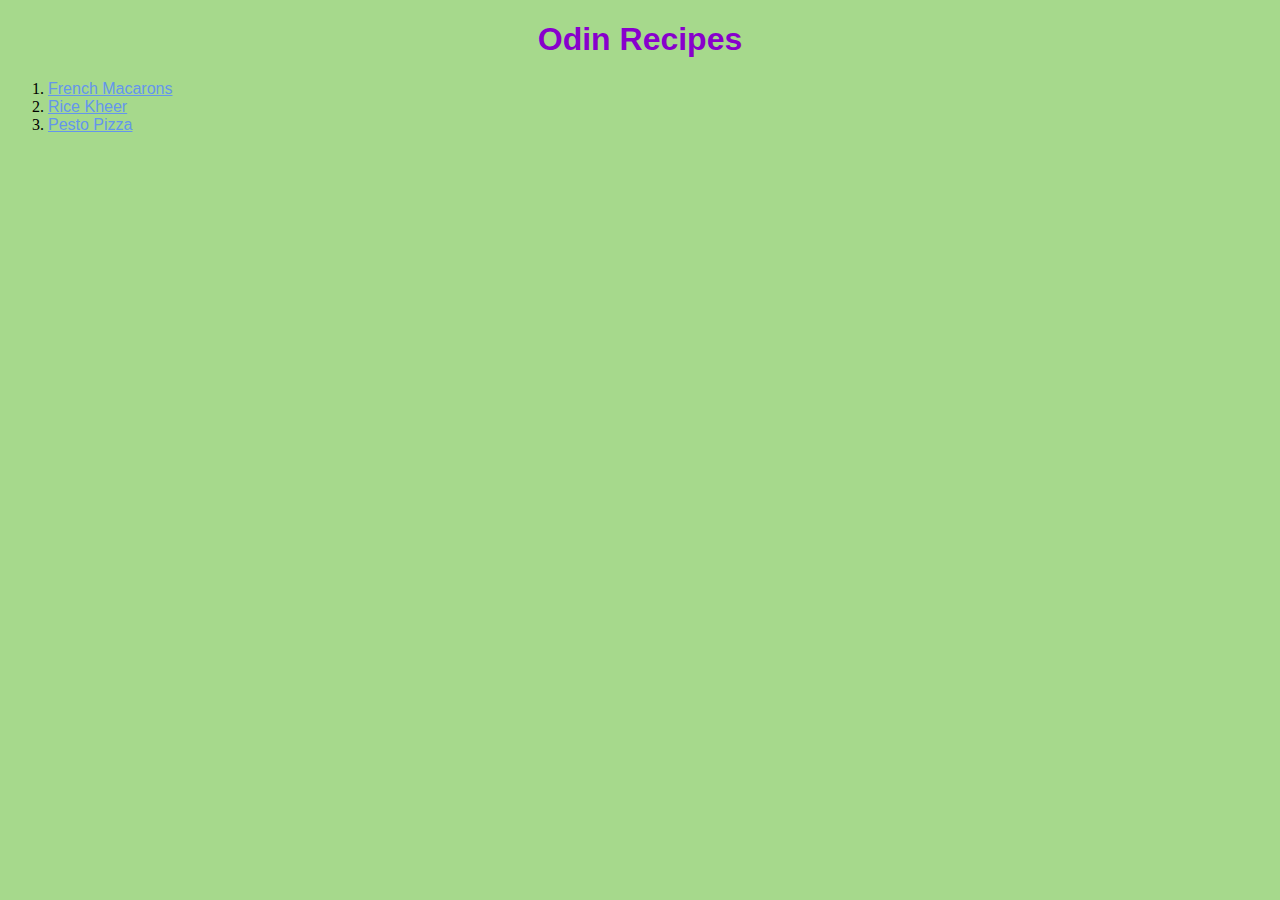
<file: index.html>
<!DOCTYPE html>
<html lang="en">
	<head>
		<meta charset="UTF-8">
        <link rel="stylesheet" href="css/styles.css">
		<title>Odin Recipes</title>
	</head>
	<body>
		<h1 class="title">Odin Recipes</h1>

		<ol>
			<li><a href="recipes/french-macarons.html">French Macarons</a></li>
			<li><a href="recipes/rice-kheer.html">Rice Kheer</a></li>
			<li><a href="recipes/pesto-pizza.html">Pesto Pizza</a></li>
		</ol>
	</body>
</html>
</file>
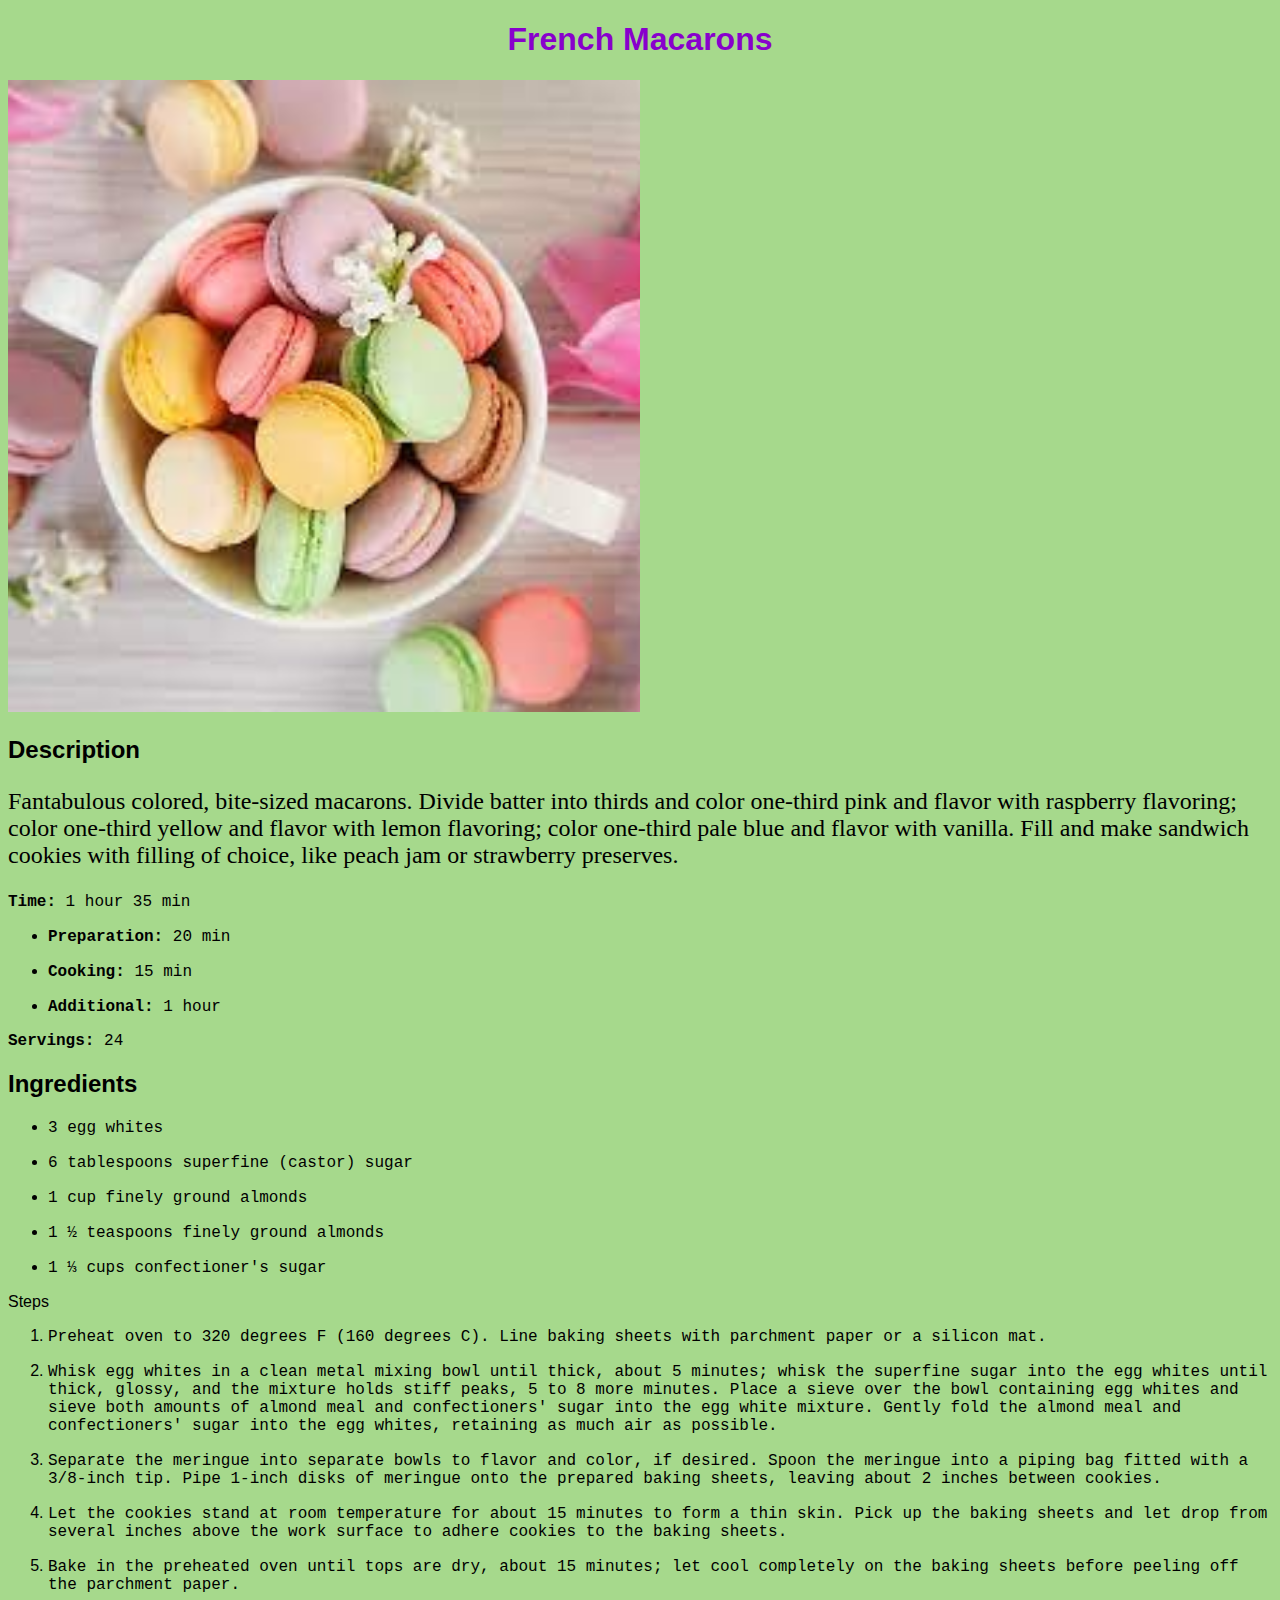
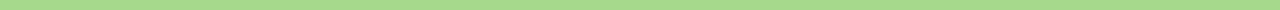
<file: recipes/french-macarons.html>
<!DOCTYPE html>
<html lang="en">
	<head>
		<meta charset="UTF-8">
        <link rel="stylesheet" href="../css/styles.css">
		<title>French Macarons - Odin Recipes</title>
	</head>
	<body>
		<h1 class="title recipe-name">French Macarons</h1>

		<img class="recipe-image" src="../images/french-macarons.jpg" alt="Colourful french macarons">
		
		<h2 class="section description">Description</h2>
		<p class="description-text">Fantabulous colored, bite-sized macarons. Divide batter into thirds and color one-third pink and flavor with raspberry flavoring; color one-third yellow and flavor with lemon flavoring; color one-third pale blue and flavor with vanilla. Fill and make sandwich cookies with filling of choice, like peach jam or strawberry preserves.</p>
		<p><strong>Time:</strong> 1 hour 35 min</p>
		<ul>
			<li><p><strong>Preparation:</strong> 20 min</p></li>
			<li><p><strong>Cooking:</strong> 15 min</p></li>
			<li><p><strong>Additional:</strong> 1 hour</p></li>
		</ul>
		<p><strong>Servings:</strong> 24</p>

		<h2 class="section ingredients">Ingredients</h2>
		<ul>
			<li><p>3 egg whites</p></li>
			<li><p>6 tablespoons superfine (castor) sugar</p></li>
			<li><p>1 cup finely ground almonds</p></li>
			<li><p>1 ½ teaspoons finely ground almonds</p></li>
			<li><p>1 ⅓ cups confectioner's sugar</p></li>
		</ul>
		
		<h class="section steps">Steps</h2>
		<ol>
			<li><p>Preheat oven to 320 degrees F (160 degrees C). Line baking sheets with parchment paper or a silicon mat.</p></li>
			<li><p>Whisk egg whites in a clean metal mixing bowl until thick, about 5 minutes; whisk the superfine sugar into the egg whites until thick, glossy, and the mixture holds stiff peaks, 5 to 8 more minutes. Place a sieve over the bowl containing egg whites and sieve both amounts of almond meal and confectioners' sugar into the egg white mixture. Gently fold the almond meal and confectioners' sugar into the egg whites, retaining as much air as possible.</p></li>
			<li><p>Separate the meringue into separate bowls to flavor and color, if desired. Spoon the meringue into a piping bag fitted with a 3/8-inch tip. Pipe 1-inch disks of meringue onto the prepared baking sheets, leaving about 2 inches between cookies.</p></li>
			<li><p>Let the cookies stand at room temperature for about 15 minutes to form a thin skin. Pick up the baking sheets and let drop from several inches above the work surface to adhere cookies to the baking sheets.</p></li>
			<li><p>Bake in the preheated oven until tops are dry, about 15 minutes; let cool completely on the baking sheets before peeling off the parchment paper.</p></li>
		</ol>
	</body>
</html>
</file>
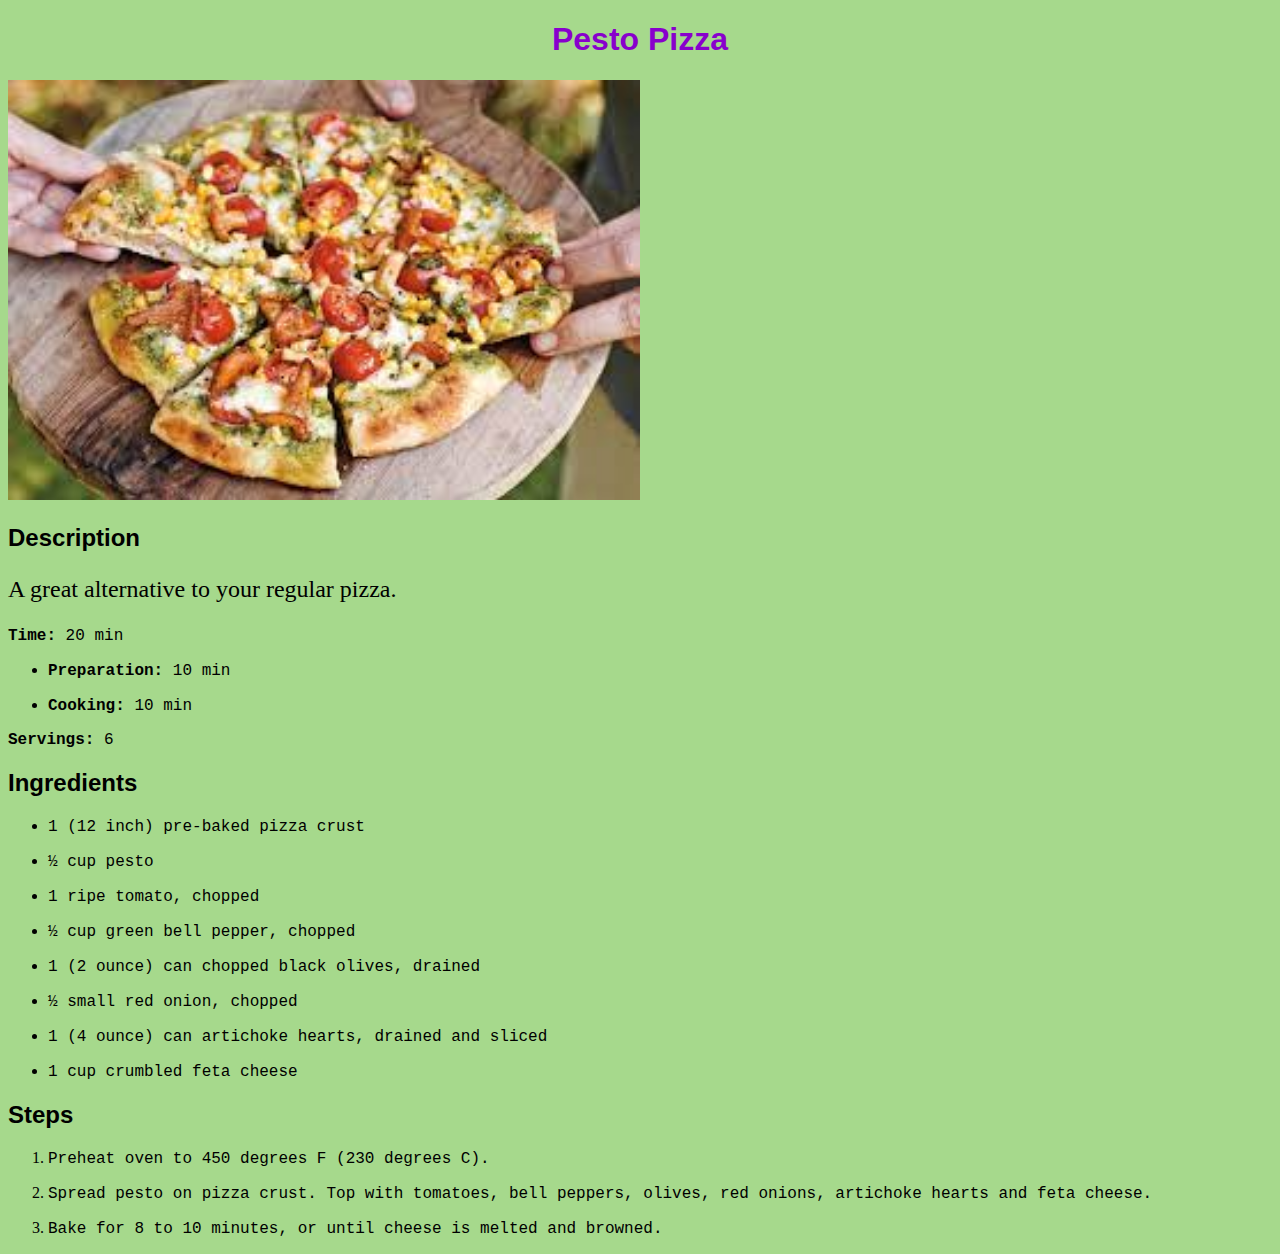
<file: recipes/pesto-pizza.html>
<!DOCTYPE html>
<html lang="en">
	<head>
		<meta charset="UTF-8">
        <link rel="stylesheet" href="../css/styles.css">
		<title>Pesto Pizza - Odin Recipes</title>
	</head>
	<body>
		<h1 class="title recipe-name">Pesto Pizza</h1>

		<img class="recipe-image" src="../images/pesto-pizza.jpg" alt="Delicious pesto pizza">
		
		<h2 class="section description">Description</h2>
		<p class="description-text">A great alternative to your regular pizza.</p>
		<p><strong>Time:</strong> 20 min</p>
		<ul>
			<li><p><strong>Preparation:</strong> 10 min</p></li>
			<li><p><strong>Cooking:</strong> 10 min</p></li>
		</ul>
		<p><strong>Servings:</strong> 6</p>

		<h2 class="section ingredients">Ingredients</h2>
		<ul>
			<li><p>1 (12 inch) pre-baked pizza crust</p></li>
			<li><p>½ cup pesto</p></li>
			<li><p>1 ripe tomato, chopped</p></li>
			<li><p>½ cup green bell pepper, chopped</p></li>
			<li><p>1 (2 ounce) can chopped black olives, drained</p></li>
			<li><p>½ small red onion, chopped</p></li>
			<li><p>1 (4 ounce) can artichoke hearts, drained and sliced</p></li>
			<li><p>1 cup crumbled feta cheese</p></li>
		</ul>
		
		<h2 class="section steps">Steps</h2>
		<ol>
			<li><p>Preheat oven to 450 degrees F (230 degrees C).</p></li>
			<li><p>Spread pesto on pizza crust. Top with tomatoes, bell peppers, olives, red onions, artichoke hearts and feta cheese.</p></li>
			<li><p>Bake for 8 to 10 minutes, or until cheese is melted and browned.</p></li>
		</ol>
	</body>
</html>
</file>
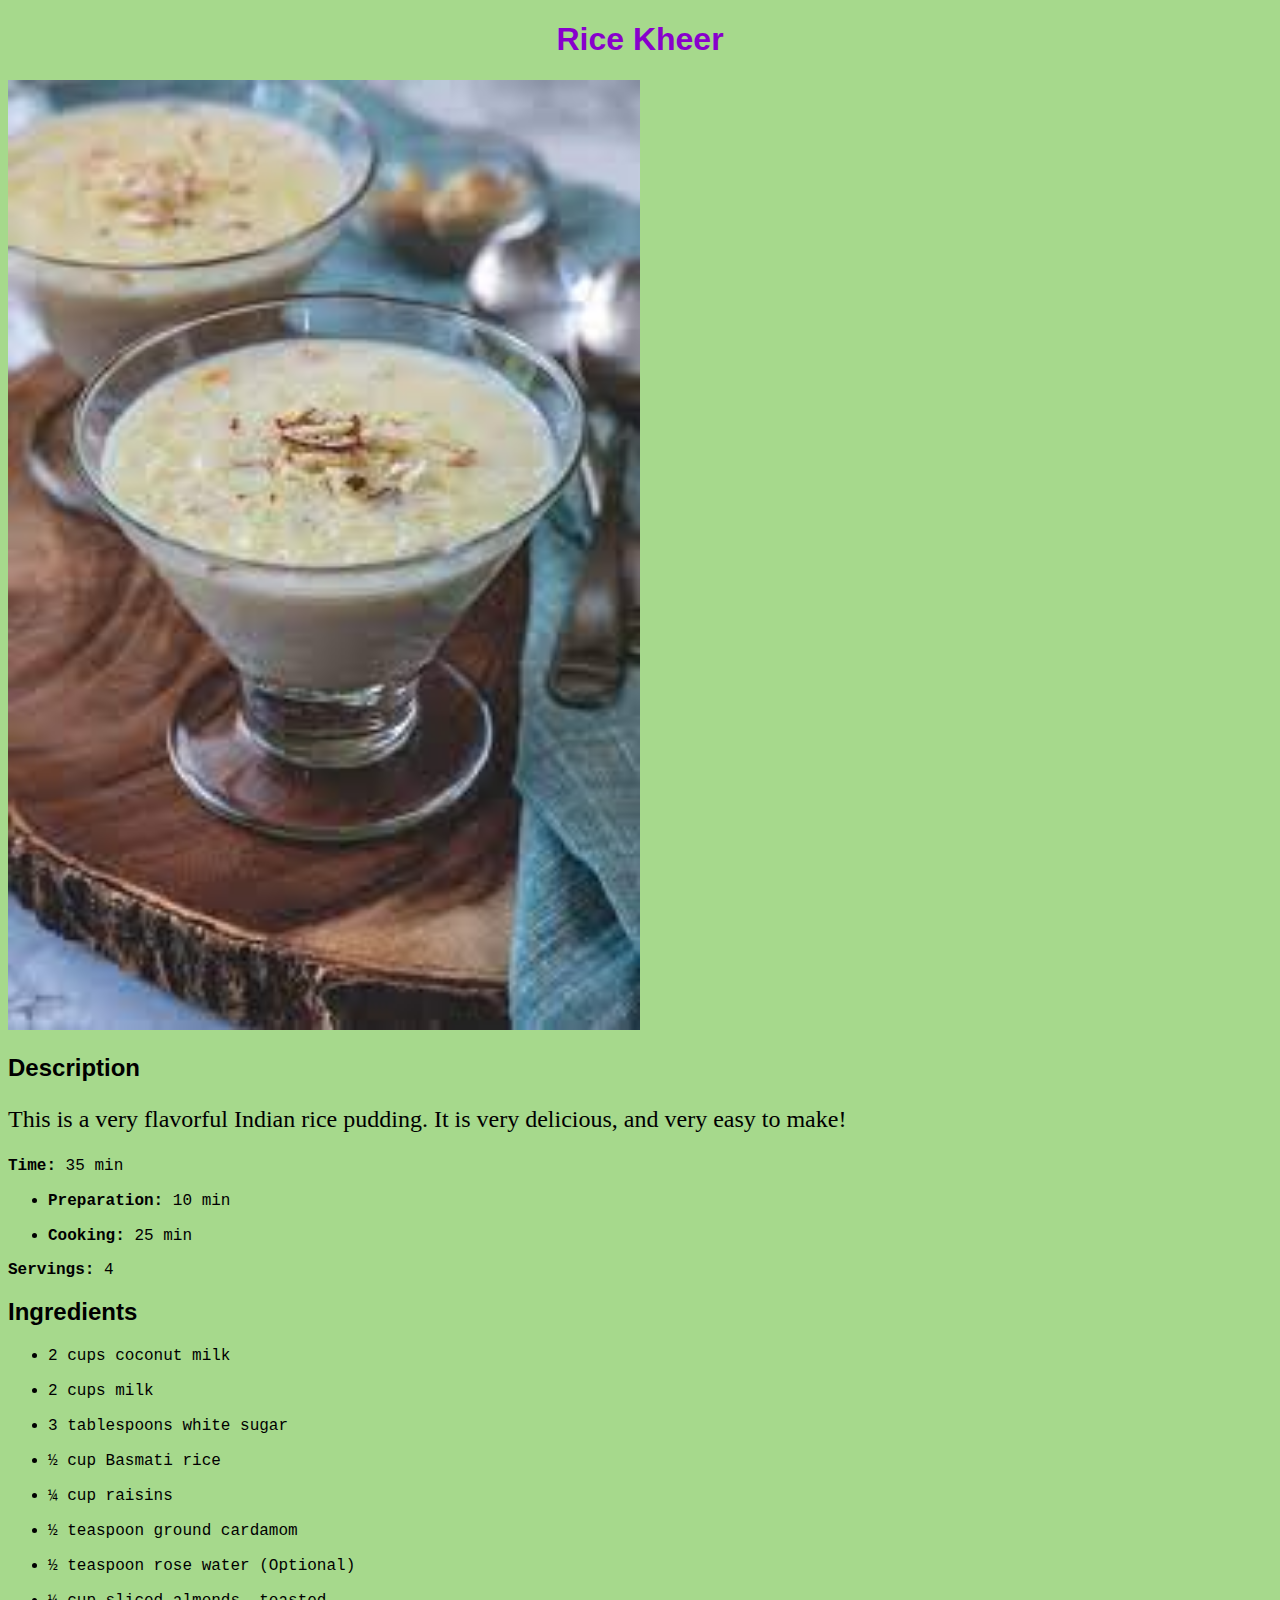
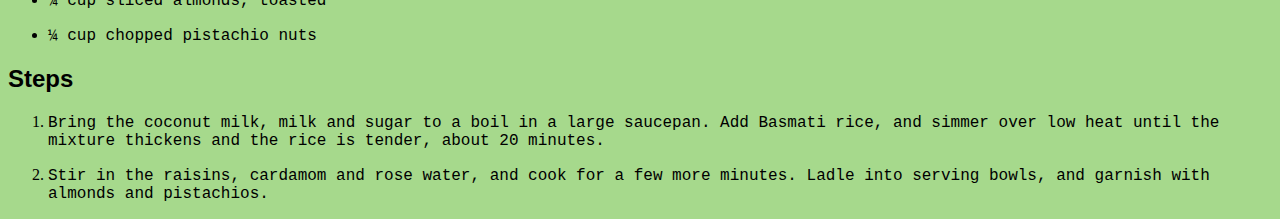
<file: recipes/rice-kheer.html>
<!DOCTYPE html>
<html lang="en">
	<head>
		<meta charset="UTF-8">
        <link rel="stylesheet" href="../css/styles.css">
		<title>Rice Kheer - Odin Recipes</title>
	</head>
	<body>
		<h1 class="title recipe-name">Rice Kheer</h1>

		<img class="recipe-image" src="../images/rice-kheer.jpg" alt="Tasty rice kheer">
		
		<h2 class="section description">Description</h2>
		<p class="description-text">This is a very flavorful Indian rice pudding. It is very delicious, and very easy to make!</p>
		<p><strong>Time:</strong> 35 min</p>
		<ul>
			<li><p><strong>Preparation:</strong> 10 min</p></li>
			<li><p><strong>Cooking:</strong> 25 min</p></li>
		</ul>
		<p><strong>Servings:</strong> 4</p>

		<h2 class="section ingredients">Ingredients</h2>
		<ul>
			<li><p>2 cups coconut milk</p></li>
			<li><p>2 cups milk</p></li>
			<li><p>3 tablespoons white sugar</p></li>
			<li><p>½ cup Basmati rice</p></li>
			<li><p>¼ cup raisins</p></li>
			<li><p>½ teaspoon ground cardamom</p></li>
			<li><p>½ teaspoon rose water (Optional)</p></li>
			<li><p>¼ cup sliced almonds, toasted</p></li>
			<li><p>¼ cup chopped pistachio nuts</p></li>
		</ul>
		
		<h2 class="section steps">Steps</h2>
		<ol>
			<li><p>Bring the coconut milk, milk and sugar to a boil in a large saucepan. Add Basmati rice, and simmer over low heat until the mixture thickens and the rice is tender, about 20 minutes.</p></li>
			<li><p>Stir in the raisins, cardamom and rose water, and cook for a few more minutes. Ladle into serving bowls, and garnish with almonds and pistachios.</p></li>
		</ol>
	</body>
</html>
</file>
<file: css/styles.css>
body {
    background-color: hsl(100, 50%, 70%);
}

img {
    width: 50%;
    height: auto;
}

li a {
    font-family: "Arial", sans-serif;
    color: cornflowerblue;
}

p, p * {
    font-family: "Courier New", monospace;
}

.title {
    color: hsl(280, 100%, 40%);
    text-align: center;
    font-family: Helvetica, sans-serif;
}

.section{
    font-family: "Verdana", sans-serif;
}

.description-text {
    font-family: "Brush Script MT", cursive;
    font-size: 24px;
}
</file>
